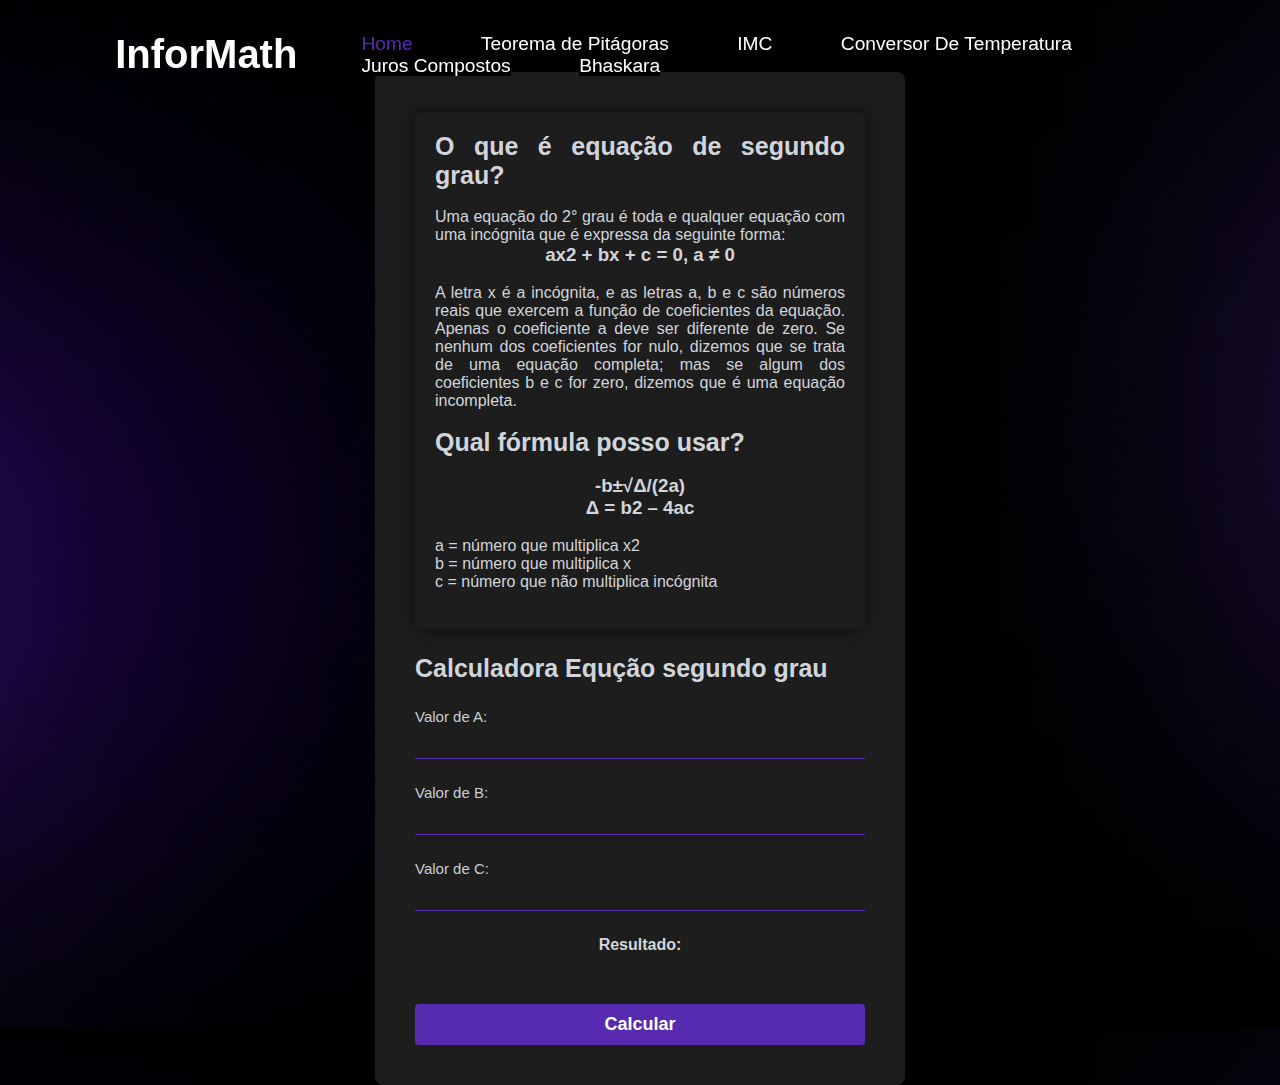
<file: Projeto-Final-Web/Equacao/index.html>
<!DOCTYPE html>
<html lang="pt-br">
<head>
    <meta charset="UTF-8">
    <meta http-equiv="X-UA-Compatible" content="IE=edge">
    <meta name="viewport" content="width=device-width, initial-scale=1.0">
    <title>Equação do Segundo Grau</title>
    <link rel="stylesheet" href="./assets/css/style.css">
    <link href='https://unpkg.com/boxicons@2.1.4/css/boxicons.min.css' rel='stylesheet'>
</head>
<body background="./assets/imgs/fundo.png">
    <main id="container">
        <header class="header">
            <a href="/pagina inicial/index.html" class="logo">InforMath</a>
            <i class='bx bx-menu' id="menu-icon"></i>
    
            <nav class="navbar">
                <a href="/pagina inicial/index.html" class="active">Home</a>
                <a href="/Teorema Pitagoras/index.html">Teorema de Pitágoras</a>
                <a href="/IMC/SITE/index.html">IMC</a>
                <a href="/conversor/Meu Projeto/assets/projeto/index.html">Conversor De Temperatura</a>
                <a href="/Juros/index.html">Juros Compostos</a>
                <a href="/Equacao/index.html">Bhaskara</a>
            </nav>
        </header>
        <div id="calculator">
            <div class="text">
                <h2>O que é equação de segundo grau?</h2>
                <br>
                <p>Uma equação do 2° grau é toda e qualquer equação com uma incógnita que é expressa da seguinte forma:<br>

                    <h3>ax2 + bx + c = 0, a ≠ 0 </h3><br>
                    
                    A letra x é a incógnita, e as letras a, b e c são números reais que exercem a função de coeficientes da equação. Apenas o coeficiente a deve ser diferente de zero. Se nenhum dos coeficientes for nulo, dizemos que se trata de uma equação completa; mas se algum dos coeficientes b e c for zero, dizemos que é uma equação incompleta.</p>
                <br>
                <h2>Qual fórmula posso usar?</h2>
                <br>
                <h3>-b±√Δ/(2a) <br>
                    Δ = b2 – 4ac</h3>
                    <br>
                    a = número que multiplica x2 <br>
                    b = número que multiplica x <br>
                    c = número que não multiplica incógnita
                </p>
                <br>
              </div>
          
            <h2>
                Calculadora Equção segundo grau
            </h2>
            <div id="input_box">
                <div class="input-field">
                    <label for="value">Valor de A:</label>
                    <input type="number" name="num1" id="num1">
                </div>
                <div class="input-field">
                    <label for="value">Valor de B:</label>
                    <input type="number" name="num2" id="num2">
                </div>
                <div class="input-field">
                    <label for="value">Valor de C:</label>                
                    <input type="number" name="num3" id="num3">
                </div>
                <div id="result">
                    <h4>Resultado: </h4>
                </div>
                <span id="total"></span>
                    <button id="calculate">Calcular</button>
            </div>
    </main>
 

    <script src="./assets/js/script.js"></script>
</body>
</html>
</file>
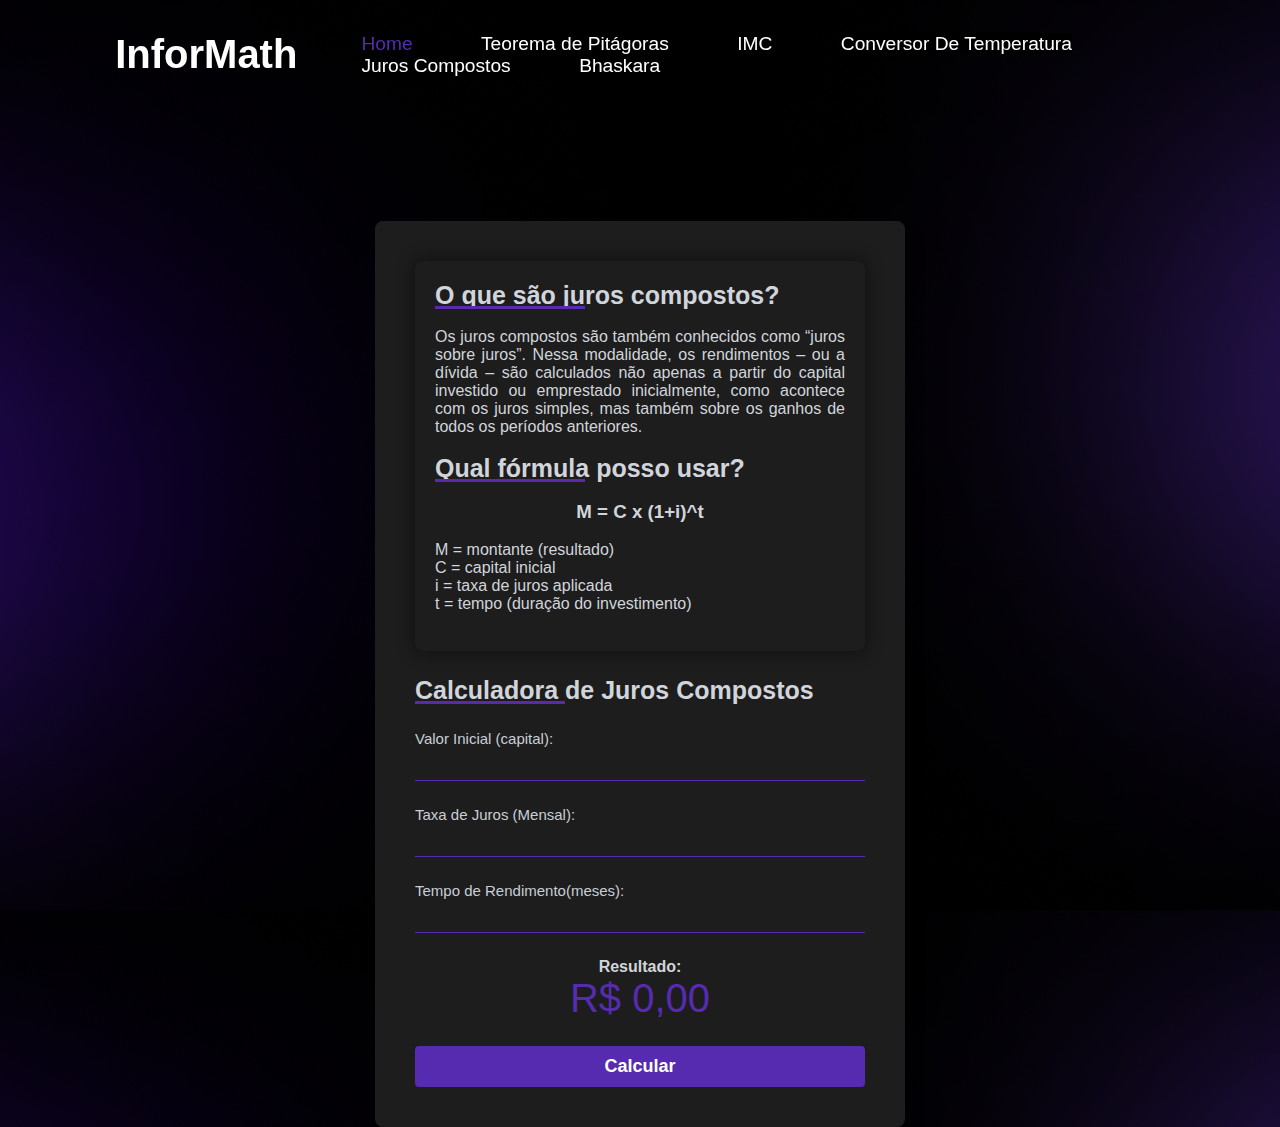
<file: Projeto-Final-Web/Juros/index.html>
<!DOCTYPE html>
<html lang="pt-br">
<head>
    <meta charset="UTF-8">
    <meta http-equiv="X-UA-Compatible" content="IE=edge">
    <meta name="viewport" content="width=device-width, initial-scale=1.0">

    <link rel="stylesheet" href="assets/css/style.css">
    <link rel="shortcut icon" href="./assets/imgs/percent.png" type="image/x-icon">
    <link href='https://unpkg.com/boxicons@2.1.4/css/boxicons.min.css' rel='stylesheet'>
    <title>Juros Compostos</title>
</head>
<body background="./assets/imgs/fundo.png">
    <main id="container">
        <header class="header">
            <a href="/pagina inicial/index.html" class="logo">InforMath</a>
            <i class='bx bx-menu' id="menu-icon"></i>
    
            <nav class="navbar">
                <a href="/pagina inicial/index.html" class="active">Home</a>
                <a href="/Teorema Pitagoras/index.html">Teorema de Pitágoras</a>
                <a href="/IMC/SITE/index.html">IMC</a>
                <a href="/conversor/Meu Projeto/assets/projeto/index.html">Conversor De Temperatura</a>
                <a href="/Juros/index.html">Juros Compostos</a>
                <a href="/Equacao/index.html">Bhaskara</a>
            </nav>
        </header>
        <div id="calculator">

            <div class="text">
                <h2>O que são juros compostos?</h2>
                <br>
                <p>Os juros compostos são também conhecidos como “juros sobre juros”. Nessa modalidade, os rendimentos – ou a dívida – são calculados não apenas a partir do capital investido ou emprestado inicialmente, como acontece com os juros simples, mas também sobre os ganhos de todos os períodos anteriores.</p>
                <br>
                <h2>Qual fórmula posso usar?</h2>
                <br>
                    <h3>M = C x (1+i)^t</h3>
                    <br>
                    M = montante (resultado)<br>
                    C = capital inicial<br>
                    i = taxa de juros aplicada<br>
                    t = tempo (duração do investimento)<br>
                </p>
                <br>
              </div>
          
            <h2>
                Calculadora de Juros Compostos
            </h2>

            <div id="input_box">
                <div class="input-field">
                    <label for="value">Valor Inicial (capital):</label>
                    <input type="number" id="value">
                </div>

                <div class="input-field">
                    <label for="fee">Taxa de Juros (Mensal):</label>
                    <input type="number" id="fee">
                </div>

                <div class="input-field">
                    <label for="time">Tempo de Rendimento(meses):</label>
                    <input type="number" id="time">
                </div>
            </div>

            <div id="result">
                <h4>Resultado:</h4>
                <span id="total">
                    R$ 0,00
                </span>
            </div>

            <button id="calculate">
                Calcular
            </button>
        </div>
    </main>

    <script type="text/javascript" src="assets/js/script.js"></script>
</body>
</html>
</file>
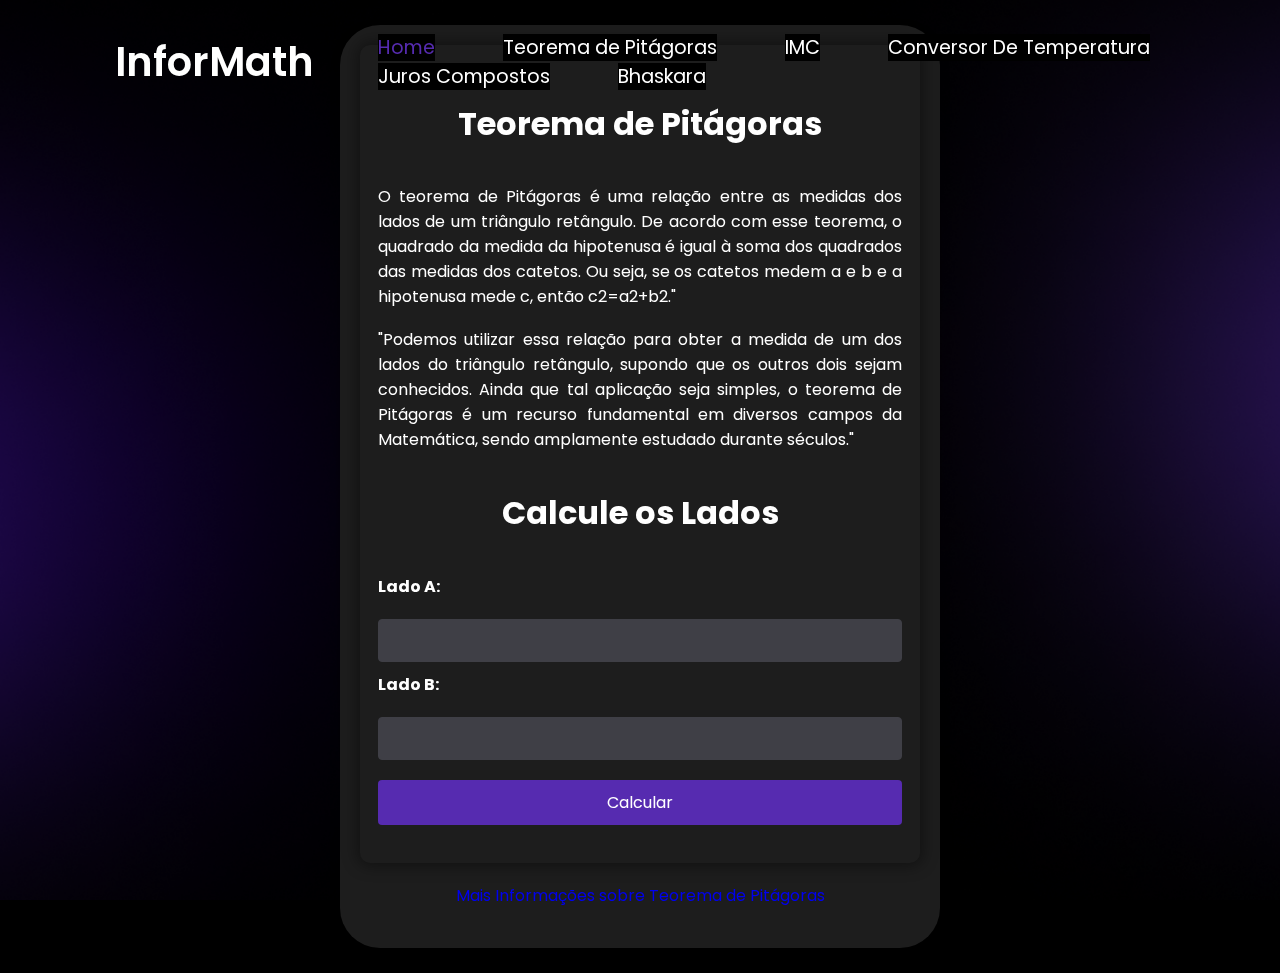
<file: Projeto-Final-Web/Teorema Pitagoras/index.html>
<!DOCTYPE html>
<html>
<head>
  <title>Teorema de Pitágoras</title>
  <meta charset="utf-8">
  <link rel="stylesheet" href="style.css">
  <link rel="shortcut icon" href="favicon.ico" type="image/x-icon">
  <link href='https://unpkg.com/boxicons@2.1.4/css/boxicons.min.css' rel='stylesheet'>
</head>
<body background="img/Untitled.png">
  <header class="header">
    <a href="/pagina inicial/index.html" class="logo">InforMath</a>
    <i class='bx bx-menu' id="menu-icon"></i>

    <nav class="navbar">
        <a href="/pagina inicial/index.html" class="active">Home</a>
        <a href="/Teorema Pitagoras/index.html">Teorema de Pitágoras</a>
        <a href="/IMC/SITE/index.html">IMC</a>
        <a href="/conversor/Meu Projeto/assets/projeto/index.html">Conversor De Temperatura</a>
        <a href="/Juros/index.html">Juros Compostos</a>
        <a href="/Equacao/index.html">Bhaskara</a>
    </nav>
</header>

  <div class="container">

    <div class="texto">
      <h1>Teorema de Pitágoras</h1>
      <p>O teorema de Pitágoras é uma relação entre as medidas dos lados de um triângulo retângulo. De acordo com esse teorema, o quadrado da medida da hipotenusa é igual à soma dos quadrados das medidas dos catetos. Ou seja, se os catetos medem a e b e a hipotenusa mede c, então c2=a2+b2."</p>
      <br>
      <p>"Podemos utilizar essa relação para obter a medida de um dos lados do triângulo retângulo, supondo que os outros dois sejam conhecidos. Ainda que tal aplicação seja simples, o teorema de Pitágoras é um recurso fundamental em diversos campos da Matemática, sendo amplamente estudado durante séculos."
        <br>
      </p>
  

    <h1>Calcule os Lados</h1>
    <label for="sideA">Lado A:</label>
    <input type="number" id="sideA">

    <label for="sideB">Lado B:</label>
    <input type="number" id="sideB">

    <button onclick="calculate()">Calcular</button>

    <div class="result" id="result"></div>
  </div>

  <div id="more-info">
    <a href="https://brasilescola.uol.com.br/o-que-e/matematica/o-que-e-teorema-de-pitagoras.htm">
     Mais Informações sobre Teorema de Pitágoras</a>
   </div>

  <script src="script.js"></script>
</body>
</html>
</file>
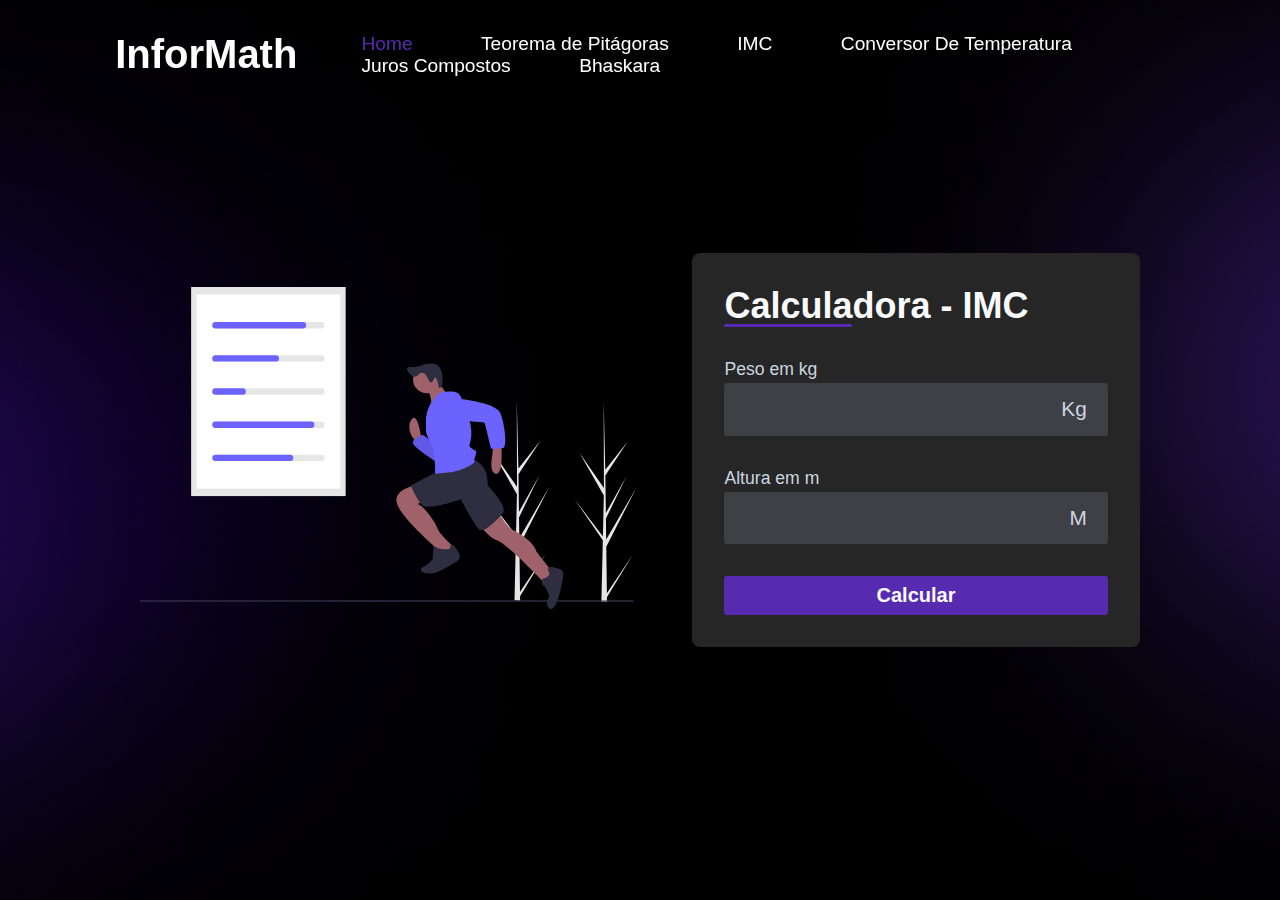
<file: Projeto-Final-Web/IMC/SITE/index.html>
<!DOCTYPE html>
<html lang="pt-br">
<head>
    <meta charset="UTF-8">
    <meta http-equiv="X-UA-Compatible" content="IE=edge">
    <meta name="viewport" content="width=device-width, initial-scale=1.0">
    <link rel="stylesheet" href="CSS/style.css">
    <link rel="stylesheet" href="https://cdnjs.cloudflare.com/ajax/libs/font-awesome/6.4.0/css/all.min.css" integrity="sha512-iecdLmaskl7CVkqkXNQ/ZH/XLlvWZOJyj7Yy7tcenmpD1ypASozpmT/E0iPtmFIB46ZmdtAc9eNBvH0H/ZpiBw==" crossorigin="anonymous" referrerpolicy="no-referrer" />
    <link href='https://unpkg.com/boxicons@2.1.4/css/boxicons.min.css' rel='stylesheet'>
    <title>Calculadora de IMC</title>
</head>

<!--Caixa-->
<body>
    <main id="container">
        <section id="img">
            <img src="image/undraw_fitness_stats_sht6.svg">
        </section>
        <header class="header">
            <a href="/pagina inicial/index.html" class="logo">InforMath</a>
            <i class='bx bx-menu' id="menu-icon"></i>
    
            <nav class="navbar">
                <a href="/pagina inicial/index.html" class="active">Home</a>
                <a href="/Teorema Pitagoras/index.html">Teorema de Pitágoras</a>
                <a href="/IMC/SITE/index.html">IMC</a>
                <a href="/conversor/Meu Projeto/assets/projeto/index.html">Conversor De Temperatura</a>
                <a href="/Juros/index.html">Juros Compostos</a>
                <a href="/Equacao/index.html">Bhaskara</a>
            </nav>
        </header>
        
        <!--Informações-->
        <section id="calculator">
            <form id="form"> 
                <h1 id="title"><!--Titulo-->
                    Calculadora - IMC
                </h1>

                <!--Fórmulario-->
                <div class="input-box">
                    <label for="weight">
                        Peso em kg
                    </label>
                    <div class="input-field">
                        <i class="fa-solid fa-weight-hanging" style="color: #6c63ff;"></i> 
                        <input type="number" id="weight" name="weight" required>
                        <span>
                            Kg
                        </span>
                    </div>
                </div> 

                <div class="input-box">
                    <label for="height">
                        Altura em m
                    </label>
                    <div class="input-field">
                        <i class="fa-solid fa-ruler" style="color: #6c63ff;"></i> 
                        <input type="number" step="0.01" id="height" name="height" required>
                        <span>
                            M
                        </span>
                    </div>
                </div> 

                <!--Botão de execução-->
                <button id="calculate">
                    Calcular
                </button>
            </form> 

            <!--Resultado-->
            <div id="infos" class="hidden">
                <div id="result">
                    <div id="bmi">
                        <span id="value"></span>
                        <span>Seu IMC</span>
                    </div>
                    
                    <!--Descrição-->
                    <div id="description">  
                        <span></span>
                    </div>
                </div>

                <!--Mais informações sobre-->
                <div id="more_info">
                    <a href="https://centrodeobesidadeediabetes.org.br/tudo-sobre-obesidade/calculadora-de-imc/#:~:text=%C3%89%20calculado%20dividindo%20o%20peso,ao%20quadrado%20(em%20metros).">
                        Mais informações sobre o IMC
                        <i class="fa-solid fa-link" style="color: #6c63ff;"></i>
                    </a>
                </div>
            </div>
        </section>
    </main>

    <script src="js/script.js"></script> <!--Ligando o HTML ao JavaScript-->
</body>
</html>
</file>
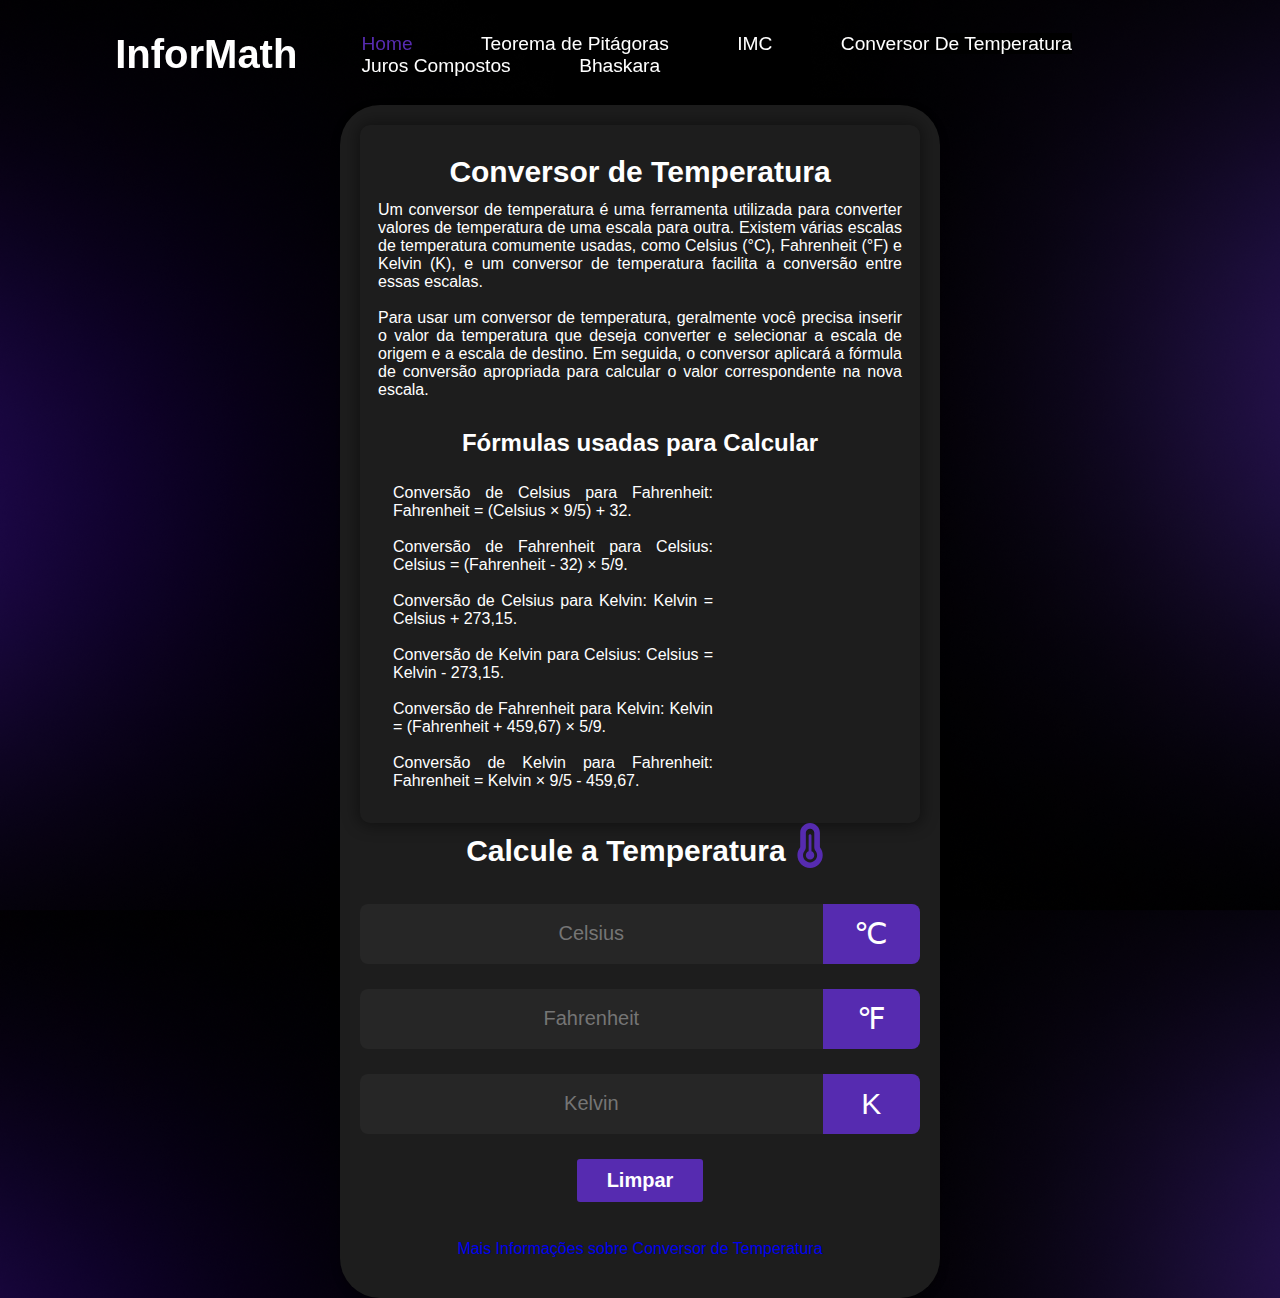
<file: Projeto-Final-Web/conversor/Meu Projeto/assets/projeto/index.html>
<!DOCTYPE html>
<html lang="pt-br">
<head>
  <meta charset="UTF-8">
  <meta http-equiv="X-UA-Compatible" content="IE=edge">
  <meta name="viewport" content="width=device-width, initial-scale=1.0">
  <head>
    <title>Conversor de Temperatura</title>
    <link rel="stylesheet" href="./style.css">
    <link href='https://unpkg.com/boxicons@2.1.4/css/boxicons.min.css' rel='stylesheet'>
  </head>
  <body background="./fundo.png">
    <header class="header">
      <a href="/pagina inicial/index.html" class="logo">InforMath</a>
      <i class='bx bx-menu' id="menu-icon"></i>

      <nav class="navbar">
          <a href="/pagina inicial/index.html" class="active">Home</a>
          <a href="/Teorema Pitagoras/index.html">Teorema de Pitágoras</a>
          <a href="/IMC/SITE/index.html">IMC</a>
          <a href="/conversor/Meu Projeto/assets/projeto/index.html">Conversor De Temperatura</a>
          <a href="/Juros/index.html">Juros Compostos</a>
          <a href="/Equacao/index.html">Bhaskara</a>
      </nav>
  </header>
    
    <div class="container">

    <div class="texto">
      <h1>Conversor de Temperatura</h1>
      <p>Um conversor de temperatura é uma ferramenta utilizada para converter valores de temperatura de uma escala para outra. Existem várias escalas de temperatura comumente usadas, como Celsius (°C), Fahrenheit (°F) e Kelvin (K), e um conversor de temperatura facilita a conversão entre essas escalas.</p>
      <br>
      <p>Para usar um conversor de temperatura, geralmente você precisa inserir o valor da temperatura que deseja converter e selecionar a escala de origem e a escala de destino. Em seguida, o conversor aplicará a fórmula de conversão apropriada para calcular o valor correspondente na nova escala.
        <br>
      </p>
<br>
     <div class="produto">
      <h2>Fórmulas usadas para Calcular</h2>

    <p> Conversão de Celsius para Fahrenheit: Fahrenheit = (Celsius × 9/5) + 32.
        <br>
        <br>
        Conversão de Fahrenheit para Celsius: Celsius = (Fahrenheit - 32) × 5/9.
        <br>
        <br>
        Conversão de Celsius para Kelvin: Kelvin = Celsius + 273,15.
        <br>
        <br>
        Conversão de Kelvin para Celsius: Celsius = Kelvin - 273,15.
        <br>
        <br>
        Conversão de Fahrenheit para Kelvin: Kelvin = (Fahrenheit + 459,67) × 5/9.
        <br>
        <br>
        Conversão de Kelvin para Fahrenheit: Fahrenheit = Kelvin × 9/5 - 459,67.
    </p>
      </div>

    </div>

      <div class="title">
    <br>
        <h1>Calcule a Temperatura</h1>
       <span class="Temperature-icon"><svg xmlns="http://www.w3.org/2000/svg" height="1em" viewBox="0 0 320 512"><!--! Font Awesome Free 6.4.0 by @fontawesome - https://fontawesome.com License - https://fontawesome.com/license (Commercial License) Copyright 2023 Fonticons, Inc. --><style>svg{fill:#562bb0}</style><path d="M160 64c-26.5 0-48 21.5-48 48V276.5c0 17.3-7.1 31.9-15.3 42.5C86.2 332.6 80 349.5 80 368c0 44.2 35.8 80 80 80s80-35.8 80-80c0-18.5-6.2-35.4-16.7-48.9c-8.2-10.6-15.3-25.2-15.3-42.5V112c0-26.5-21.5-48-48-48zM48 112C48 50.2 98.1 0 160 0s112 50.1 112 112V276.5c0 .1 .1 .3 .2 .6c.2 .6 .8 1.6 1.7 2.8c18.9 24.4 30.1 55 30.1 88.1c0 79.5-64.5 144-144 144S16 447.5 16 368c0-33.2 11.2-63.8 30.1-88.1c.9-1.2 1.5-2.2 1.7-2.8c.1-.3 .2-.5 .2-.6V112zM208 368c0 26.5-21.5 48-48 48s-48-21.5-48-48c0-20.9 13.4-38.7 32-45.3V144c0-8.8 7.2-16 16-16s16 7.2 16 16V322.7c18.6 6.6 32 24.4 32 45.3z"/></svg></span>

      </div>
  
      <div id="celsius">
        <input type="number" name="" placeholder="Celsius">
        <span class="icon">&#8451</span>
      </div>
  
      <div id="Fahrenheit">
        <input type="number" name="" placeholder="Fahrenheit">
        <span class="icon">&#8457</span>
      </div>
  
      <div id="Kelvin">
        <input type="number" name="" placeholder="Kelvin">
        <span class="icon">&#8490</span>
      </div>
  
      <div class="button">
        <button>Limpar</button>
      </div>
<br>
 <div id="more-info">
      <a href="https://www.infoescola.com/fisica/conversao-de-escalas-termometricas/">
      Mais Informações sobre Conversor de Temperatura
      <i class="fa-solid fa-link" style="color: #6c63ff;"></i>
         </a>
     </div>

    </div>

    <script src="celsius.js"></script>
  </body>
  </html>
</file>
<file: Projeto-Final-Web/Equacao/assets/css/style.css>
body{
    background-size: cover;
}

* {
    margin: 0;
    padding: 0;
    box-sizing: border-box;
    text-decoration: none;
    outline: none;
    scroll-behavior: smooth;
    font-family: 'Poppins', sans-serif;
}

:root {
    --bg-color: #000;
    --second-bg-color: #323946;
    --text-bg-color: #fff;
    --main-bg-color: #562BB0;
}

.header{
    position: fixed;
    top: 0;
    left: 0;
    width: 100%;
    padding: 2rem 9%;
    /* background: var(--bg-color); */
    display: flex;
    justify-content: space-between;
    align-items: center;
    z-index: 100;
}
.header.sticky{
    border-bottom: .1rem solid rgba(0, 0, 0, .2);
}
.logo{
    font-size: 2.5rem;
    color: var(--text-bg-color);
    font-weight: 600;
    cursor: pointer;
}
.navbar a {
    font-size: 1.2rem;
    background: #000;
    color: var(--text-bg-color);
    margin-left: 4rem;
    transition: .3s;
}

.navbar a:hover,
.navbar a.active{
    color: var(--main-bg-color);

}
#menu-icon{
    font-size: 3.6rem;
    color: var(--text-bg-color);
    display: none;
}
.home{
    display: flex;
    justify-content: center;
    align-items: center;
}
.home-content h3{
    font-size: 3.2rem;
    font-weight: 700;
}
.home-content h3:nth-of-type(2){
    margin-bottom: 2rem;
}
span{
    color: var(--main-bg-color);  

}
span p{
    font-size: medium;
    font-weight: 1.5rem;
}

.home-content h1{
    font-size: 5.6rem;
    font-weight: 700;
    line-height: 1.3;
}

.home-content p{
    font-size: 2rem;
}

.linha-horizontal{
    width: 1100px;
    border: 2px solid var(--main-bg-color);
    margin-bottom: 2rem;
}

@media (max-width: 1200px) {
    html{
        font-size: 55%;
    }
}
@media (max-width: 991px) {
    .header{
        padding: 2rem 3%;
    }
    section{
        padding: 10rem 3% 2rem;
    }
}
@media (max-width: 768px) {
    #menu-icon {
        display: block;
    }
    .navbar{
        position: absolute;
        top: 100%;
        left: 0;
        width: 100%;
        padding: 1rem 3%;
        background-color: #000;
        border-top: .1rem solid rgba(0, 0, 0, .2);
        box-shadow: 0 .5rem 1rem rgba(0, 0, 0, .2);
        display: none;
    }
    .navbar.active{
        display: block;
    }
    .navbar a{
        display: block;
        font-size: 2rem;
        margin: 3rem 0;
    }
    .home{
        flex-direction: column;
    }
    .home-content h3{
        font-size: 2.6rem;
    }
    .home-content h1{
        font-size: 4.2rem;
    }
}

@media (max-width: 450px){
    .home-content h1{
        font-size: 2.6rem;
    }
    .home-content h3{
        font-size: 1.6rem;
    }
    
}

.text {
    max-width: 450px;
    background: #1d1d1d;
    border-radius: 8px;
    box-shadow: 0px 0px 15px 3px rgba(0,0,0,0.4);
    font-family: sans-serif;
    padding: 20px;
    text-align: justify;
}

.text h3{
    display: block;
    text-align: center;
}


#container {
    width: 100%;
    height: 100vh;
    display: flex;
    align-items: center;
    justify-content: center;
    margin-top: 10%;
    color: #d1d5db;
}

#calculator {
    background-color: #1d1d1d;
    padding: 40px;
    border-radius: 8px;
    box-shadow: 10px 10px 10px rgba(0,0,0,0.323);
    display: flex;
    flex-direction: column;
    gap: 25px;
}

#calculator h2 {
    font-size: 25px;
    position: relative;
}


#input_box {
    display: flex;
    flex-direction: column;
    gap: 25px;
}

.input-field {
    display: flex;
    flex-direction: column;
    width: 100%;
}

.input-field label {
    font-size: 15px;
    color: #c8ced6;
    font-weight: 500;
}

.input-field input {
    background-color: transparent;
    border: none;
    border-bottom: 1px solid #562BB0;
    color: #fff;
    font-size: 20px;
    padding: 5px;
}

.input-field input:focus {
    outline: none;
}

.input-field input::-webkit-outer-spin-button,
.input-field input::-webkit-inner-spin-button {
  appearance: none;
}

.input-field input:focus {
    outline: none;
}

#result {
    text-align: center;
}

#total {
    font-size: 22px;
}

#calculate {
    background-color: #562BB0;
    border: none;
    padding: 10px;
    color: #fff;
    font-weight: bold;
    font-size: 18px;
    border-radius: 4px;
    cursor: pointer;
}
</file>
<file: Projeto-Final-Web/Juros/assets/css/style.css>
body{
    background-size: cover;
    display: flex;
    align-items: center;
    justify-content: center;
    width: 100%;
    height: 100vh;
}

* {
    margin: 0;
    padding: 0;
    box-sizing: border-box;
    text-decoration: none;
    outline: none;
    scroll-behavior: smooth;
    font-family: 'Poppins', sans-serif;
}

:root {
    --bg-color: #000;
    --second-bg-color: #323946;
    --text-bg-color: #fff;
    --main-bg-color: #562BB0;
}

.header{
    position: fixed;
    top: 0;
    left: 0;
    width: 100%;
    padding: 2rem 9%;
    /* background: var(--bg-color); */
    display: flex;
    justify-content: space-between;
    align-items: center;
    z-index: 100;
}
.header.sticky{
    border-bottom: .1rem solid rgba(0, 0, 0, .2);
}
.logo{
    font-size: 2.5rem;
    color: var(--text-bg-color);
    font-weight: 600;
    cursor: pointer;
}
.navbar a {
    font-size: 1.2rem;
    background: #000;
    color: var(--text-bg-color);
    margin-left: 4rem;
    transition: .3s;
}

.navbar a:hover,
.navbar a.active{
    color: var(--main-bg-color);

}
#menu-icon{
    font-size: 3.6rem;
    color: var(--text-bg-color);
    display: none;
}
.home{
    display: flex;
    justify-content: center;
    align-items: center;
}
.home-content h3{
    font-size: 3.2rem;
    font-weight: 700;
}
.home-content h3:nth-of-type(2){
    margin-bottom: 2rem;
}
span{
    color: var(--main-bg-color);  

}
span p{
    font-size: medium;
    font-weight: 1.5rem;
}

.home-content h1{
    font-size: 5.6rem;
    font-weight: 700;
    line-height: 1.3;
}

.home-content p{
    font-size: 2rem;
}

.linha-horizontal{
    width: 1100px;
    border: 2px solid var(--main-bg-color);
    margin-bottom: 2rem;
}

@media (max-width: 1200px) {
    html{
        font-size: 55%;
    }
}
@media (max-width: 991px) {
    .header{
        padding: 2rem 3%;
    }
    section{
        padding: 10rem 3% 2rem;
    }
}
@media (max-width: 768px) {
    #menu-icon {
        display: block;
    }
    .navbar{
        position: absolute;
        top: 100%;
        left: 0;
        width: 100%;
        padding: 1rem 3%;
        background-color: #000;
        border-top: .1rem solid rgba(0, 0, 0, .2);
        box-shadow: 0 .5rem 1rem rgba(0, 0, 0, .2);
        display: none;
    }
    .navbar.active{
        display: block;
    }
    .navbar a{
        display: block;
        font-size: 2rem;
        margin: 3rem 0;
    }
    .home{
        flex-direction: column;
    }
    .home-content h3{
        font-size: 2.6rem;
    }
    .home-content h1{
        font-size: 4.2rem;
    }
}

@media (max-width: 450px){
    .home-content h1{
        font-size: 2.6rem;
    }
    .home-content h3{
        font-size: 1.6rem;
    }
    
}

#container {
    display: flex;
    align-items: center;
    gap: 3.5rem;
}

#img img {
    width: 31rem;
}

.text {
    max-width: 450px;
    background: #1d1d1d;
    border-radius: 8px;
    box-shadow: 0px 0px 15px 3px rgba(0,0,0,0.4);
    font-family: sans-serif;
    padding: 20px;
    text-align: justify;
}

.text h3{
    display: block;
    text-align: center;
}


#container {
    width: 100%;
    height: 100vh;
    display: flex;
    align-items: center;
    justify-content: center;
    margin-top: 35%;
    color: #d1d5db;
}

#calculator {
    background-color: #1d1d1d;
    padding: 40px;
    border-radius: 8px;
    box-shadow: 10px 10px 10px rgba(0,0,0,0.323);
    display: flex;
    flex-direction: column;
    gap: 25px;
}

#calculator h2 {
    font-size: 25px;
    position: relative;
}

#calculator h2::before{
    position: absolute;
    content: '';
    height: 3px;
    width: 150px;
    background-color: #562BB0;
    bottom: 1px;
}

#input_box {
    display: flex;
    flex-direction: column;
    gap: 25px;
}

.input-field {
    border: none;
    display: flex;
    flex-direction: column;
    width: 100%;
}

.input-field label {
    font-size: 15px;
    color: #c8ced6;
    font-weight: 500;
}

.input-field input {
    background-color: transparent;
    border: none;
    border-bottom: 1px solid #562BB0;
    color: #fff;
    font-size: 20px;
    padding: 5px;
}

.input-field input:focus {
    outline: none;
}

.input-field input::-webkit-outer-spin-button,
.input-field input::-webkit-inner-spin-button {
  appearance: none;
}

.input-field input:focus {
    outline: none;
}
#result {
    text-align: center;
}

#total {
    font-size: 40px;
}

#calculate {
    background-color: #562BB0;
    border: none;
    padding: 10px;
    color: #fff;
    font-weight: bold;
    font-size: 18px;
    border-radius: 4px;
    cursor: pointer;
}
</file>
<file: Projeto-Final-Web/Teorema Pitagoras/style.css>
@import url('https://fonts.googleapis.com/css2?family=Poppins&display=swap');

*{
    margin: 0;
    padding: 0;
    box-sizing: border-box;
    text-decoration: none;
    border: none;
    outline: none;
    scroll-behavior: smooth;
    font-family: 'Poppins', sans-serif;
}

body {
    font-family: Arial, sans-serif;
    background-color: #000000;
    background-size: cover;
    margin: 0;
    padding: 20px;
    width: 100%;
    display: flex;
    position: fixed;
    
}

:root {
    --bg-color: #000;
    --second-bg-color: #323946;
    --text-bg-color: #fff;
    --main-bg-color: #562BB0;
}

.header{
    position: fixed;
    top: 0;
    left: 0;
    width: 100%;
    padding: 2rem 9%;
    /* background: var(--bg-color); */
    display: flex;
    justify-content: space-between;
    align-items: center;
    z-index: 100;
}
.header.sticky{
    border-bottom: .1rem solid rgba(0, 0, 0, .2);
}
.logo{
    font-size: 2.5rem;
    color: var(--text-bg-color);
    font-weight: 600;
    cursor: pointer;
}
.navbar a {
    font-size: 1.2rem;
    background: #000;
    color: var(--text-bg-color);
    margin-left: 4rem;
    transition: .3s;
}

.navbar a:hover,
.navbar a.active{
    color: var(--main-bg-color);

}
#menu-icon{
    font-size: 3.6rem;
    color: var(--text-bg-color);
    display: none;
}
.home{
    display: flex;
    justify-content: center;
    align-items: center;
}
.home-content h3{
    font-size: 3.2rem;
    font-weight: 700;
}
.home-content h3:nth-of-type(2){
    margin-bottom: 2rem;
}
span{
    color: var(--main-bg-color);  

}
span p{
    font-size: medium;
    font-weight: 1.5rem;
}

.home-content h1{
    font-size: 5.6rem;
    font-weight: 700;
    line-height: 1.3;
}

.home-content p{
    font-size: 2rem;
}

.linha-horizontal{
    width: 1100px;
    border: 2px solid var(--main-bg-color);
    margin-bottom: 2rem;
}

@media (max-width: 1200px) {
    html{
        font-size: 55%;
    }
}
@media (max-width: 991px) {
    .header{
        padding: 2rem 3%;
    }
    section{
        padding: 10rem 3% 2rem;
    }
}
@media (max-width: 768px) {
    #menu-icon {
        display: block;
    }
    .navbar{
        position: absolute;
        top: 100%;
        left: 0;
        width: 100%;
        padding: 1rem 3%;
        background-color: #000;
        border-top: .1rem solid rgba(0, 0, 0, .2);
        box-shadow: 0 .5rem 1rem rgba(0, 0, 0, .2);
        display: none;
    }
    .navbar.active{
        display: block;
    }
    .navbar a{
        display: block;
        font-size: 2rem;
        margin: 3rem 0;
    }
    .home{
        flex-direction: column;
    }
    .home-content h3{
        font-size: 2.6rem;
    }
    .home-content h1{
        font-size: 4.2rem;
    }
}

@media (max-width: 450px){
    .home-content h1{
        font-size: 2.6rem;
    }
    .home-content h3{
        font-size: 1.6rem;
    }
    
}

#menu-icon{
    font-size: 3.6rem;
    color: var(--text-bg-color);
    display: none;
}

h1 {
    text-align: center;
    color: #ffffff;
    padding: 5% 2.5%;
    margin: 2%;
}


.texto {
    max-width: 600px;
    background: #1d1d1d;
    border-radius: 10px;
    box-shadow: 0px 0px 15px 3px rgba(0,0,0,0.4);
    font-family: sans-serif;
    padding: 18px;
    color: #fff;
    text-align: justify;

}

.produto p{
    text-align: center;
    max-width: 480px;
    align-items: center;
    text-align: center;
    background: #1d1d1d;
    font-family: sans-serif;
    padding: 12px;
    color: #fff;
}

.produto h2{
    text-align: center;
    max-width: 580px;
    align-items: center;
    text-align: center;
    background: #1d1d1d;
    font-family: sans-serif;
    padding: 12px;
    color: #fff;
}

.produto p{
    text-align: justify;
    max-width: 350px;
    background: #1d1d1d;
    font-family: sans-serif;
    padding: 15px;
    color: #fff;
}

.container{

    max-width: 600px;
    margin: 5px auto;
    background: #1d1d1d;
    border-radius: 40px;
    box-shadow: 0px 3px 8px  rgba(0,0,0,0.4);
    font-family: sans-serif;
    padding: 20px;
}

#more-info {
    align-items: center;
    text-align: center;
    font-family: sans-serif;
    padding: 20px;
    max-width: 600px;
}

label {
    font-weight: bold;
    display: block;
    margin-bottom: 20px;
    color: #ffffff;
}

input[type="number"] {
    width: 100%;
    padding: 8px;
    font-size: 16px;
    border: 1px solid #3f3f46;
    border-radius: 4px;
    margin-bottom: 10px;
    background-color: #3f3f46;
    color: #fff;
}

button {
    display: block;
    width: 100%;
    padding: 10px;
    margin-top: 10px;
    font-size: 16px;
    color: #fff;
    background: #562BB0;
    border: none;
    border-radius: 4px;
    cursor: pointer;
}


.result {
    margin-top: 20px;
    font-size: 18px;
    text-align: center;
    color: #ffffff;
}
</file>
<file: Projeto-Final-Web/IMC/SITE/CSS/style.css>
* {
    margin: 0;
    padding: 0;
    box-sizing: border-box;
    text-decoration: none;
    outline: none;
    scroll-behavior: smooth;
    font-family: 'Poppins', sans-serif;
}

body {
    display: flex;
    align-items: center;
    justify-content: center;
    width: 100%;
    height: 100vh;
    background-image: url(../image/Untitled.png);
    background-size: cover;
}

:root {
    --bg-color: #000;
    --second-bg-color: #323946;
    --text-bg-color: #fff;
    --main-bg-color: #562BB0;
}

.header{
    position: fixed;
    top: 0;
    left: 0;
    width: 100%;
    padding: 2rem 9%;
    /* background: var(--bg-color); */
    display: flex;
    justify-content: space-between;
    align-items: center;
    z-index: 100;
}
.header.sticky{
    border-bottom: .1rem solid rgba(0, 0, 0, .2);
}
.logo{
    font-size: 2.5rem;
    color: var(--text-bg-color);
    font-weight: 600;
    cursor: pointer;
}
.navbar a {
    font-size: 1.2rem;
    background: #000;
    color: var(--text-bg-color);
    margin-left: 4rem;
    transition: .3s;
}

.navbar a:hover,
.navbar a.active{
    color: var(--main-bg-color);

}
#menu-icon{
    font-size: 3.6rem;
    color: var(--text-bg-color);
    display: none;
}
.home{
    display: flex;
    justify-content: center;
    align-items: center;
}
.home-content h3{
    font-size: 3.2rem;
    font-weight: 700;
}
.home-content h3:nth-of-type(2){
    margin-bottom: 2rem;
}
span{
    color: var(--main-bg-color);  

}
span p{
    font-size: medium;
    font-weight: 1.5rem;
}

.home-content h1{
    font-size: 5.6rem;
    font-weight: 700;
    line-height: 1.3;
}

.home-content p{
    font-size: 2rem;
}

.linha-horizontal{
    width: 1100px;
    border: 2px solid var(--main-bg-color);
    margin-bottom: 2rem;
}

@media (max-width: 1200px) {
    html{
        font-size: 55%;
    }
}
@media (max-width: 991px) {
    .header{
        padding: 2rem 3%;
    }
    section{
        padding: 10rem 3% 2rem;
    }
}
@media (max-width: 768px) {
    #menu-icon {
        display: block;
    }
    .navbar{
        position: absolute;
        top: 100%;
        left: 0;
        width: 100%;
        padding: 1rem 3%;
        background-color: #000;
        border-top: .1rem solid rgba(0, 0, 0, .2);
        box-shadow: 0 .5rem 1rem rgba(0, 0, 0, .2);
        display: none;
    }
    .navbar.active{
        display: block;
    }
    .navbar a{
        display: block;
        font-size: 2rem;
        margin: 3rem 0;
    }
    .home{
        flex-direction: column;
    }
    .home-content h3{
        font-size: 2.6rem;
    }
    .home-content h1{
        font-size: 4.2rem;
    }
}

@media (max-width: 450px){
    .home-content h1{
        font-size: 2.6rem;
    }
    .home-content h3{
        font-size: 1.6rem;
    }
    
}

#container {
    display: flex;
    align-items: center;
    gap: 3.5rem;
}

#img img {
    width: 31rem;
}


#calculator {
    display: flex;
    flex-direction: column;
    gap: 2rem;
    padding: 2rem;
    color: #f8fafc;
    background-color: #262626;
    border-radius: 8px;
}

#form {
    display: flex;
    flex-direction: column;
    gap: 2rem;
}

#title {
    font-size: 2.25rem;
    position: relative;
}

#title::after {
    position: absolute;
    content: '';
    width: 8rem;
    height: 3px;
    border-radius: 3px;
    background-color: #562BB0;
    bottom: 0;
    left: 0;
}

.input-box label {
    font-weight: 500;
    font-size: 1.1rem;
    color: #cbd5e1;
}

.input-field {
    display: flex;
    align-items: center;
    justify-content: space-between;
    background-color: #3f3f46;
    padding: 0.3rem;
    border-radius: 3px;
    margin-top: 3px;
}

.input-field span,  
.input-field i  {
    color: #cbd5e1;
    font-size: 1.3rem;
    padding: 0.6rem 1rem;
}

.input-field input {
    background-color: transparent;
    border: none;
    width: 100%;
    font-size: 1.3rem;
    color: #f8fafc;
    padding: 0 0.5rem;
}

.input-field input::-webkit-outer-spin-button,
.input-field input::-webkit-inner-spin-button {
  appearance: none;
}

.input-field input:focus {
    outline: none;
}

#calculate {
    border: none;
    font-size: 1.25rem;
    font-weight: bold;
    color: #f8fafc;
    background-color: #562BB0;
    padding: 0.5rem 0;
    border-radius: 3px;
    cursor: pointer;
    width: 100%;
}

#result {
    display: flex;
    gap: 2rem;
    align-items: center;
    border-top: 1px solid #ffffff34;
    padding: 0.75rem 0;
}

#bmi {
    display: flex;
    align-items: center;
    flex-direction: column;
    font-size: 2.25rem;
}

#bmi span:last-child {
    font-size: 0.875rem;
    color:#cbd5e1;
}

.normal {
    color: #562BB0;
}

.attention {
    color: #dc2626;
}

#description{
   width: 15.5rem;
}

#more_info {
    text-align: center;
    border-top: 1px solid #ffffff34;
    padding-top: 1.5rem;
}

#more_info a {
    display: flex;
    justify-content: center;
    align-items: center;
    gap: 0.6rem;
    color: #562BB0;
    font-size: 0.875rem;
    text-decoration: none;
    transition: color 0.5s;
}

#more_info a:hover {
    color: #cbd5e1;
}

.hidden {
    display: none;
}

@media screen and (max-width: 1024px) {
    #img {
        display: none;
    }
}

@media screen and (max-width: 500px) {
    #img {
        display: none;
    }

    #container {
        width: 100%;
        height: 100%;
    }

    #calculator {
        width: 100%;
        height: 100%;
        border-radius: 0;
        justify-content: center;
    }
}
</file>
<file: Projeto-Final-Web/conversor/Meu Projeto/assets/projeto/style.css>
* {
    margin: 0;
    padding: 0;
    box-sizing: border-box;
    text-decoration: none;
    outline: none;
    scroll-behavior: smooth;
    font-family: 'Poppins', sans-serif;
}

body {
    display: flex;
    align-items: center;
    justify-content: center;
    width: 100%;
    height: 100vh;
}

:root {
    --bg-color: #000;
    --second-bg-color: #323946;
    --text-bg-color: #fff;
    --main-bg-color: #562BB0;
}

.header{
    position: fixed;
    top: 0;
    left: 0;
    width: 100%;
    padding: 2rem 9%;
    /* background: var(--bg-color); */
    display: flex;
    justify-content: space-between;
    align-items: center;
    z-index: 100;
}
.header.sticky{
    border-bottom: .1rem solid rgba(0, 0, 0, .2);
}
.logo{
    font-size: 2.5rem;
    color: var(--text-bg-color);
    font-weight: 600;
    cursor: pointer;
}
.navbar a {
    font-size: 1.2rem;
    background: #000;
    color: var(--text-bg-color);
    margin-left: 4rem;
    transition: .3s;
}

.navbar a:hover,
.navbar a.active{
    color: var(--main-bg-color);

}
#menu-icon{
    font-size: 3.6rem;
    color: var(--text-bg-color);
    display: none;
}
.home{
    display: flex;
    justify-content: center;
    align-items: center;
}
.home-content h3{
    font-size: 3.2rem;
    font-weight: 700;
}
.home-content h3:nth-of-type(2){
    margin-bottom: 2rem;
}
span{
    color: var(--main-bg-color);  

}
span p{
    font-size: medium;
    font-weight: 1.5rem;
}

.home-content h1{
    font-size: 5.6rem;
    font-weight: 700;
    line-height: 1.3;
}

.home-content p{
    font-size: 2rem;
}

.linha-horizontal{
    width: 1100px;
    border: 2px solid var(--main-bg-color);
    margin-bottom: 2rem;
}

@media (max-width: 1200px) {
    html{
        font-size: 55%;
    }
}
@media (max-width: 991px) {
    .header{
        padding: 2rem 3%;
    }
    section{
        padding: 10rem 3% 2rem;
    }
}
@media (max-width: 768px) {
    #menu-icon {
        display: block;
    }
    .navbar{
        position: absolute;
        top: 100%;
        left: 0;
        width: 100%;
        padding: 1rem 3%;
        background-color: #000;
        border-top: .1rem solid rgba(0, 0, 0, .2);
        box-shadow: 0 .5rem 1rem rgba(0, 0, 0, .2);
        display: none;
    }
    .navbar.active{
        display: block;
    }
    .navbar a{
        display: block;
        font-size: 2rem;
        margin: 3rem 0;
    }
    .home{
        flex-direction: column;
    }
    .home-content h3{
        font-size: 2.6rem;
    }
    .home-content h1{
        font-size: 4.2rem;
    }
}

@media (max-width: 450px){
    .home-content h1{
        font-size: 2.6rem;
    }
    .home-content h3{
        font-size: 1.6rem;
    }
    
}

.texto {
    max-width: 600px;
    background: #1d1d1d;
    border-radius: 10px;
    box-shadow: 0px 0px 15px 3px rgba(0,0,0,0.4);
    font-family: sans-serif;
    padding: 18px;
    color: #fff;
    text-align: justify;

}

.texto h1 {
    max-width: 580px;
    align-items: center;
    text-align: center;
    background: #1d1d1d;
    font-family: sans-serif;
    padding: 12px;
    color: #fff;
}

.produto p{
    text-align: center;
    max-width: 480px;
    align-items: center;
    text-align: center;
    background: #1d1d1d;
    font-family: sans-serif;
    padding: 12px;
    color: #fff;
}

.produto h2{
    text-align: center;
    max-width: 580px;
    align-items: center;
    text-align: center;
    background: #1d1d1d;
    font-family: sans-serif;
    padding: 12px;
    color: #fff;
}

.produto p{
    text-align: justify;
    max-width: 350px;
    background: #1d1d1d;
    font-family: sans-serif;
    padding: 15px;
    color: #fff;
}

#more-info {
    align-items: center;
    text-align: center;
    font-family: sans-serif;
    padding: 20px;
    max-width: 600px;
}

:root {
    --linear-gradient: linear-gradient(90deg, #38bdf8, #6d28d9, #4c1d95);
}

body{
    display: flex;
    justify-content: center;
    align-items: center;
    min-height: 100vh;
    background-size: cover;
}

.container{
    max-width: 600px;
    margin: 10px auto;
    background: #1d1d1d;
    border-radius: 40px;
    box-shadow: 0px 3px 8px  rgba(0,0,0,0.4);
    font-family: sans-serif;
    padding: 20px;
    margin-top: 40%;
}

.title{
    display: flex;
    justify-content: center;
    align-items: center;
    flex-wrap: wrap-reverse;
    gap: 10px;
}

.Temperature-icon{
    font-size: 45px;
    color:#fff;
}

h1{
    color:#fff;
    font-size: 30px; 
    position: relative;
}

#celsius, #Fahrenheit, #Kelvin{
    display: flex;
    justify-content: center;
    align-items: center;
    margin-top: 25px;
}

input{
    background-color: #262626;
    color: #fff;
    flex: 5;
    height: 60px;
    font-size: 20px;
    font-weight: 500;
    text-align: center;
    border: none;
    outline: none;
    border-radius: 8px 0 0 8px;
    padding: 0 8px;
}


/*for chrome, safari, Edge, Opera */
input::-webkit-outer-spin-button,
input::-webkit-inner-spin-button{
    -webkit-appearance: none;
    color: #fff;
}

.icon{
    flex: 1;
    height: 60px;
    line-height: 60px;
    padding: 0 4px;
    text-align: center;
    font-size: 30px;
    background: #562BB0;
    color: #fff;
    border-radius: 0 8px 8px 0;
}

.button{
    margin-top: 25px;
    text-align: center;
    color: #fff;
}

.button button{
    background-color: #562BB0;
    border: none;
    outline: none;
    padding: 10px 30px;
    font-size: 20px;
    font-weight: 600;
    border-radius: 3px;
    cursor: pointer;
    transition: 0.3s;
    color: #fff;
}

.button button:hover{
    background: #2c3aa2;
    color: #f6e9e9;
}


/*Tablet*/
@media screen and (max-width: 768px) {
    .container {
        flex-direction: column;
        width: 100%;
    }
}


/*Celular*/
@media screen and (max-width: 768px) {
    .container {
     width: 100%;
     flex-direction: column;
    }

    footer p {
        display: none;
        padding: 0;
    }
}
</file>
